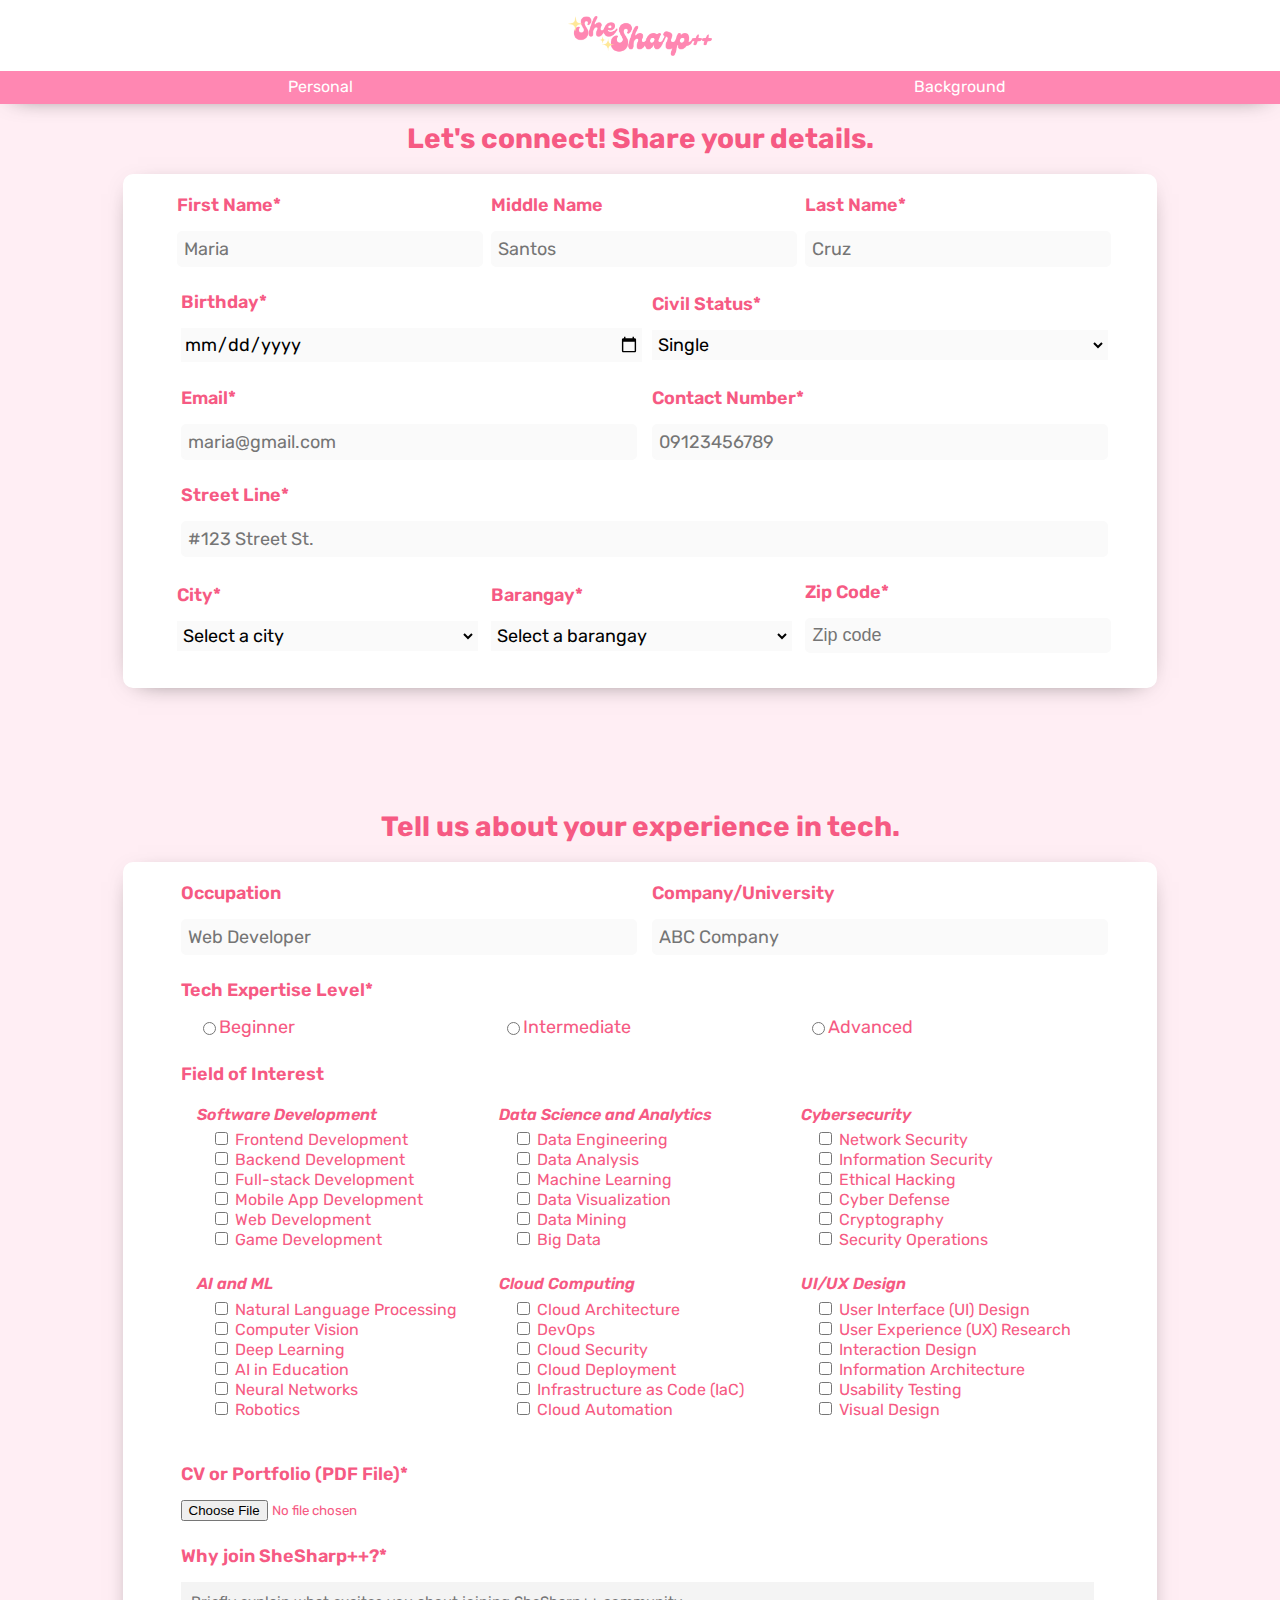
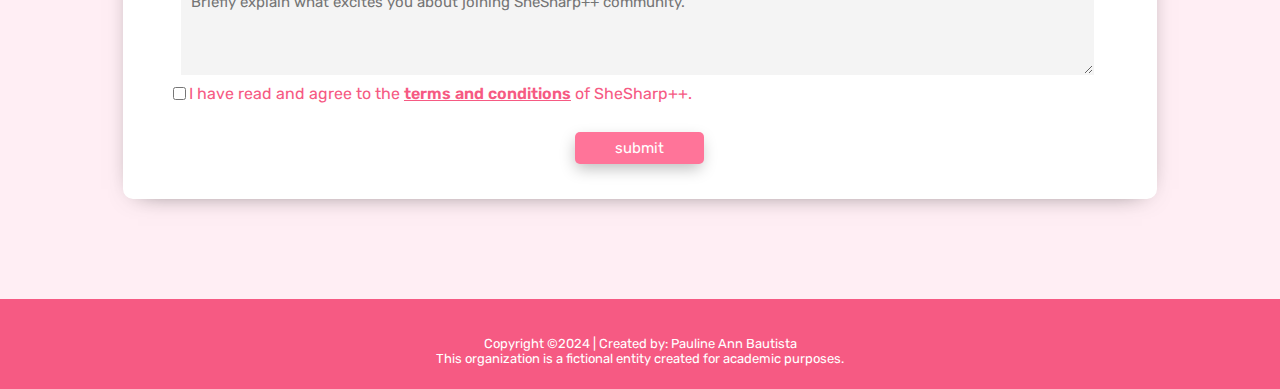
<file: index.html>
<!DOCTYPE html>
<html lang="en">
<head>
    <meta charset="UTF-8">
    <meta name="author" content="Pauline Ann Bautista">
    <meta name="description" content="SheSharp++ Registration Form">
    <meta name="keyword"  content="Registration Form">
    <meta name="viewport" content="width=device-width, initial-scale=1.0">
    <title>SheSharp++ Registration</title>

    <link rel="preconnect" href="https://fonts.googleapis.com">
    <link rel="preconnect" href="https://fonts.gstatic.com" crossorigin>
    <link href="https://fonts.googleapis.com/css2?family=Rubik:ital,wght@0,300..900;1,300..900&display=swap" rel="stylesheet">

    <link href="styles.css" rel="stylesheet">

</head>

<body>
    <nav cont="contTop">
        <div class="contLogo">
            <img class="logo" src="./logo.png" alt="logo">
        </div>
    
        <div class="contProgress">
            <div class="contProgressBar ">
                <a href="#personalPage" class="progressText">Personal</a>
            </div>
    
            <div class="contProgressBar">
                <a href="#backgroundPage" class="progressText">Background</a>
            </div>
    
        </div>
    </nav>

    <form action="page2.html" method="get" enctype="multipart/form-data">
        <div class="contHeader" id="personalPage">
            <h1 class="headerText">Let's connect! Share your details.</h1>
        </div>

        
        <div class="contForms">
            
                <div class="contFormWrapper">
                    <div class="contFieldRow">
                        <div class="contFieldText fieldThree">
                            <h2 class="labelFieldRow">First Name*</h2>
                            <input type="text" name="firstName" maxlength="20" required class="inputText" placeholder="Maria">
                        </div>
        
                        <div class="contFieldText fieldThree">
                            <h2 class="labelFieldRow">Middle Name</h2>
                            <input type="text" name="middleName" maxlength="20" class="inputText" placeholder="Santos">
                        </div>
        
                        <div class="contFieldText fieldThree">
                            <h2 class="labelFieldRow">Last Name*</h2>
                            <input type="text" name="middleName" maxlength="20" required class="inputText" placeholder="Cruz">
                        </div>
                    </div>

                    <div class="contFieldRow ">
                        <div class="contFieldText fieldTwo">
                            <h2 class="labelFieldRow">Birthday*</h2>
                            <input type="date" required ="birthday" name="birthday" class="datepicker"  min="1900-01-01" max="2019-12-31">
                        </div>

                        <div class="contFieldText fieldTwo">
                            <h2 class="labelFieldRow">Civil Status*</h2>
                            <select name="nationality" name="nationality" required id="dropdownCivil" class="dropdown">
                                <option value="1">Single</option>
                                <option value="2">Married</option>
                                <option value="3">Divorced</option>
                                <option value="4">Widowed</option>
                            </select>
                        </div>


                    </div>

                    <div class="contFieldRow">
                        <div class="contFieldText fieldTwo">
                            <h2 class="labelFieldRow">Email*</h2>
                            <input type="email" required name="email" maxlength="70" class="inputText" placeholder="maria@gmail.com">
                        </div>
        
                        <div class="contFieldText fieldTwo">
                            <h2 class="labelFieldRow">Contact Number*</h2>
                            <input type="tel" required name="contact" maxlength="15" class="inputText" placeholder="09123456789">
                        </div>
                    </div>

                    <div class="contFieldRow">
                        <div class="contFieldText fieldOne">
                            <h2 class="labelFieldRow">Street Line*</h2>
                            <input type="text" required name="streetline" maxlength="70"  class="inputText" placeholder="#123 Street St.">
                        </div>
                    </div>

                    <div class="contFieldRow ">
                        <div class="contFieldText fieldThree">
                            <h2 class="labelFieldRow">City*</h2>
                            <select name="city" id="dropdownCity" class="dropdown" required>
                                <option value="" disabled selected hidden>Select a city</option>
                            </select>
                        </div>

                        <div class="contFieldText fieldThree">
                            <h2 class="labelFieldRow">Barangay*</h2>
                            <select name="barangay" id="dropdownBarangay" class="dropdown" required>
                                <option value="" disabled selected hidden>Select a barangay</option>
                            </select>
                        </div>

                        <div class="contFieldText fieldThree">
                            <h2 class="labelFieldRow">Zip Code*</h2>
                            <input type="text" name="zip" required maxlength="4" placeholder="Zip code" id="inputZip">
                        </div>

                    </div>

                </div>
        </div>


        <div class="contHeader" id="backgroundPage">
            <h1 class="headerText">Tell us about your experience in tech.</h1>
        </div>

        <div class="contForms marginBottom" >
                <div class="contFormWrapper">

                    <div class="contFieldRow">
                        <div class="contFieldText fieldTwo">
                            <h2 class="labelFieldRow">Occupation</h2>
                            <input type="text" class="inputText" name="occupation" maxlength="20" placeholder="Web Developer">
                        </div>
        
                        <div class="contFieldText fieldTwo">
                            <h2 class="labelFieldRow">Company/University</h2>
                            <input type="text" class="inputText" name="company" maxlength="40" placeholder="ABC Company">
                        </div>
                    </div>

                    <div class="contFieldRow">
                        <div class="contFieldText fieldOne">
                            <h2 class="labelFieldRow">Tech Expertise Level*</h2>
                            <div class="containerRadio">
                                <div class="contRadioOpts">
                                    <input type="radio" id="beginner" required name="expertise" value="1">
                                    <label for="beginner">
                                        <div class="labelRadio">Beginner</div>
                                    </label><br>
                                </div>
                                <div class="contRadioOpts">
                                    <input type="radio" id="intermediate" required name="expertise" value="2">
                                    <label for="intermediate">
                                        <div class="labelRadio">Intermediate</div>
                                    </label><br>
                                </div>
                                <div class="contRadioOpts">
                                    <input type="radio" id="advanced" required name="expertise" value="3">
                                    <label for="advanced">
                                        <div class="labelRadio">Advanced</div>
                                    </label><br>
                                </div>
                            </div>


                        </div>

                    </div>

                    <div class="contFieldRow">
                        <div class="contFieldText fieldOne">
                            <h2 class="labelFieldRow">Field of Interest</h2>
                            <div class="containerCheckbox">
                                <fieldset class="containerInterest">
                                    <legend>Software Development</legend>
                                    <input type="checkbox" id="frontendDev" name="interest[]" value="sd1" class="indent">
                                    <label for="frontendDev">Frontend Development</label><br>
                                    <input type="checkbox" id="backendDev" name="interest[]" value="sd2" class="indent">
                                    <label for="backendDev">Backend Development</label><br>
                                    <input type="checkbox" id="fullstackDev" name="interest[]" value="sd3" class="indent">
                                    <label for="fullstackDev">Full-stack Development</label><br>
                                    <input type="checkbox" id="mobileDev" name="interest[]" value="sd4" class="indent">
                                    <label for="mobileDev">Mobile App Development</label><br>
                                    <input type="checkbox" id="webDev" name="interest[]" value="sd5" class="indent">
                                    <label for="webDev">Web Development</label><br>
                                    <input type="checkbox" id="gameDev" name="interest[]" value="sd6" class="indent">
                                    <label for="gameDev">Game Development</label><br>
                                </fieldset>
                                
                                <fieldset class="containerInterest">
                                    <legend >Data Science and Analytics</legend>
                                    <input type="checkbox" id="dataEngineering" name="interest[]" value="ds1" class="indent">
                                    <label for="dataEngineering">Data Engineering</label><br>
                                    <input type="checkbox" id="dataAnalysis" name="interest[]" value="ds2" class="indent">
                                    <label for="dataAnalysis">Data Analysis</label><br>
                                    <input type="checkbox" id="machineLearning" name="interest[]" value="ds3" class="indent">
                                    <label for="machineLearning">Machine Learning</label><br>
                                    <input type="checkbox" id="dataVisualization" name="interest[]" value="ds4" class="indent">
                                    <label for="dataVisualization">Data Visualization</label><br>
                                    <input type="checkbox" id="dataMining" name="interest[]" value="ds5" class="indent">
                                    <label for="dataMining">Data Mining</label><br>
                                    <input type="checkbox" id="bigData" name="interest[]" value="ds6" class="indent">
                                    <label for="bigData">Big Data</label><br>
                                </fieldset>

                                <fieldset class="containerInterest">
                                    <legend>Cybersecurity</legend>
                                    <input type="checkbox" id="networkSecurity" name="interest[]" value="cs1" class="indent">
                                    <label for="networkSecurity">Network Security</label><br>
                                    <input type="checkbox" id="informationSecurity" name="interest[]" value="cs2" class="indent">
                                    <label for="informationSecurity">Information Security</label><br>
                                    <input type="checkbox" id="ethicalHacking" name="interest[]" value="cs3" class="indent">
                                    <label for="ethicalHacking">Ethical Hacking</label><br>
                                    <input type="checkbox" id="cyberDefense" name="interest[]" value="cs4" class="indent">
                                    <label for="cyberDefense">Cyber Defense</label><br>
                                    <input type="checkbox" id="cryptography" name="interest[]" value="cs5" class="indent">
                                    <label for="cryptography">Cryptography</label><br>
                                    <input type="checkbox" id="securityOperations" name="interest[]" value="cs6" class="indent">
                                    <label for="securityOperations">Security Operations</label><br>
                                    </fieldset>

                                    <fieldset class="containerInterest">
                                        <legend>AI and ML</legend>
                                        <input type="checkbox" id="nlp" name="interest[]" value="ai1" class="indent">
                                        <label for="nlp">Natural Language Processing</label><br>
                                        <input type="checkbox" id="computerVision" name="interest[]" value="ai2" class="indent">
                                        <label for="computerVision">Computer Vision</label><br>
                                        <input type="checkbox" id="deepLearning" name="interest[]" value="ai3" class="indent">
                                        <label for="deepLearning">Deep Learning</label><br>
                                        <input type="checkbox" id="aiEducation" name="interest[]" value="ai4" class="indent">
                                        <label for="aiEducation">AI in Education</label><br>
                                        <input type="checkbox" id="neuralNetworks" name="interest[]" value="ai5" class="indent">
                                        <label for="neuralNetworks">Neural Networks</label><br>
                                        <input type="checkbox" id="robotics" name="interest[]" value="ai6" class="indent">
                                        <label for="robotics">Robotics</label><br>
                                    </fieldset>

                                    <fieldset class="containerInterest">
                                        <legend>Cloud Computing</legend>
                                        <input type="checkbox" id="cloudArchitecture" name="interest[]" value="cld1" class="indent">
                                        <label for="cloudArchitecture">Cloud Architecture</label><br>
                                        <input type="checkbox" id="devOps" name="interest[]" value="cld2" class="indent">
                                        <label for="devOps">DevOps</label><br>
                                        <input type="checkbox" id="cloudSecurity" name="interest[]" value="cld3" class="indent">
                                        <label for="cloudSecurity">Cloud Security</label><br>
                                        <input type="checkbox" id="cloudDeployment" name="interest[]" value="cld4" class="indent">
                                        <label for="cloudDeployment">Cloud Deployment</label><br>
                                        <input type="checkbox" id="infrastructureAsCode" name="interest[]" value="cld5" class="indent">
                                        <label for="infrastructureAsCode">Infrastructure as Code (IaC)</label><br>
                                        <input type="checkbox" id="cloudAutomation" name="interest[]" value="cld6" class="indent">
                                        <label for="cloudAutomation">Cloud Automation</label><br>
                                    </fieldset>

                                    <fieldset class="containerInterest">
                                        <legend>UI/UX Design</legend>
                                        <input type="checkbox" id="uiDesign" name="interest[]" value="ui1" class="indent">
                                        <label for="uiDesign">User Interface (UI) Design</label><br>
                                        <input type="checkbox" id="uxResearch" name="interest[]" value="ui2" class="indent">
                                        <label for="uxResearch">User Experience (UX) Research</label><br>
                                        <input type="checkbox" id="interactionDesign" name="interest[]" value="ui3" class="indent">
                                        <label for="interactionDesign">Interaction Design</label><br>
                                        <input type="checkbox" id="informationArchitecture" name="interest[]" value="ui4" class="indent">
                                        <label for="informationArchitecture">Information Architecture</label><br>
                                        <input type="checkbox" id="usabilityTesting" name="interest[]" value="ui5" class="indent">
                                        <label for="usabilityTesting">Usability Testing</label><br>
                                        <input type="checkbox" id="visualDesign" name="interest[]" value="ui6" class="indent">
                                        <label for="visualDesign">Visual Design</label><br>
                                    </fieldset>
                                    
                            
                            </div>


                        </div>

                    </div>

                    <div class="contFieldRow ">
                        <div class="contFieldText fieldOne">
                            <h2 class="labelFieldRow">CV or Portfolio (PDF File)*</h2>
                            <input type="file" required name="portfolio" accept=".pdf">
                        </div>
                    </div>

                    <div class="contFieldRow">
                        <div class="contFieldText fieldOne">
                            <h2 class="labelFieldRow">Why join SheSharp++?*</h2>
                            <textarea id="reason" name="reason"  required placeholder="Briefly explain what excites you about joining SheSharp++ community." name="reason" rows="4" cols="50" ></textarea>
                        </div>
                    </div>

                    <div class="contFieldRow">
                        <input type="checkbox" required id="checkTerms">
                        <label for="checkTerms" name="terms" class="agreeTerms">I have read and agree to the <a class="terms" href="./src/SheSharp++ Terms and Conditions.pdf" target="_blank">terms and conditions</a> of SheSharp++.</label>
                    </div>

                    <div class="contFieldRow contSubmit">
                        <input type="submit" id="submitButton" required value="submit" name="submit">
                    </div>

                </div>
    </form>
        

            
    </div>

    <footer>
        <h1 id="footerText">Copyright ©2024 | Created by: Pauline Ann Bautista<br>This organization is a fictional entity created for academic purposes.</h1>
    </footer>


</body>

<script type="module" src="./script.js"></script>
</html>
</file>
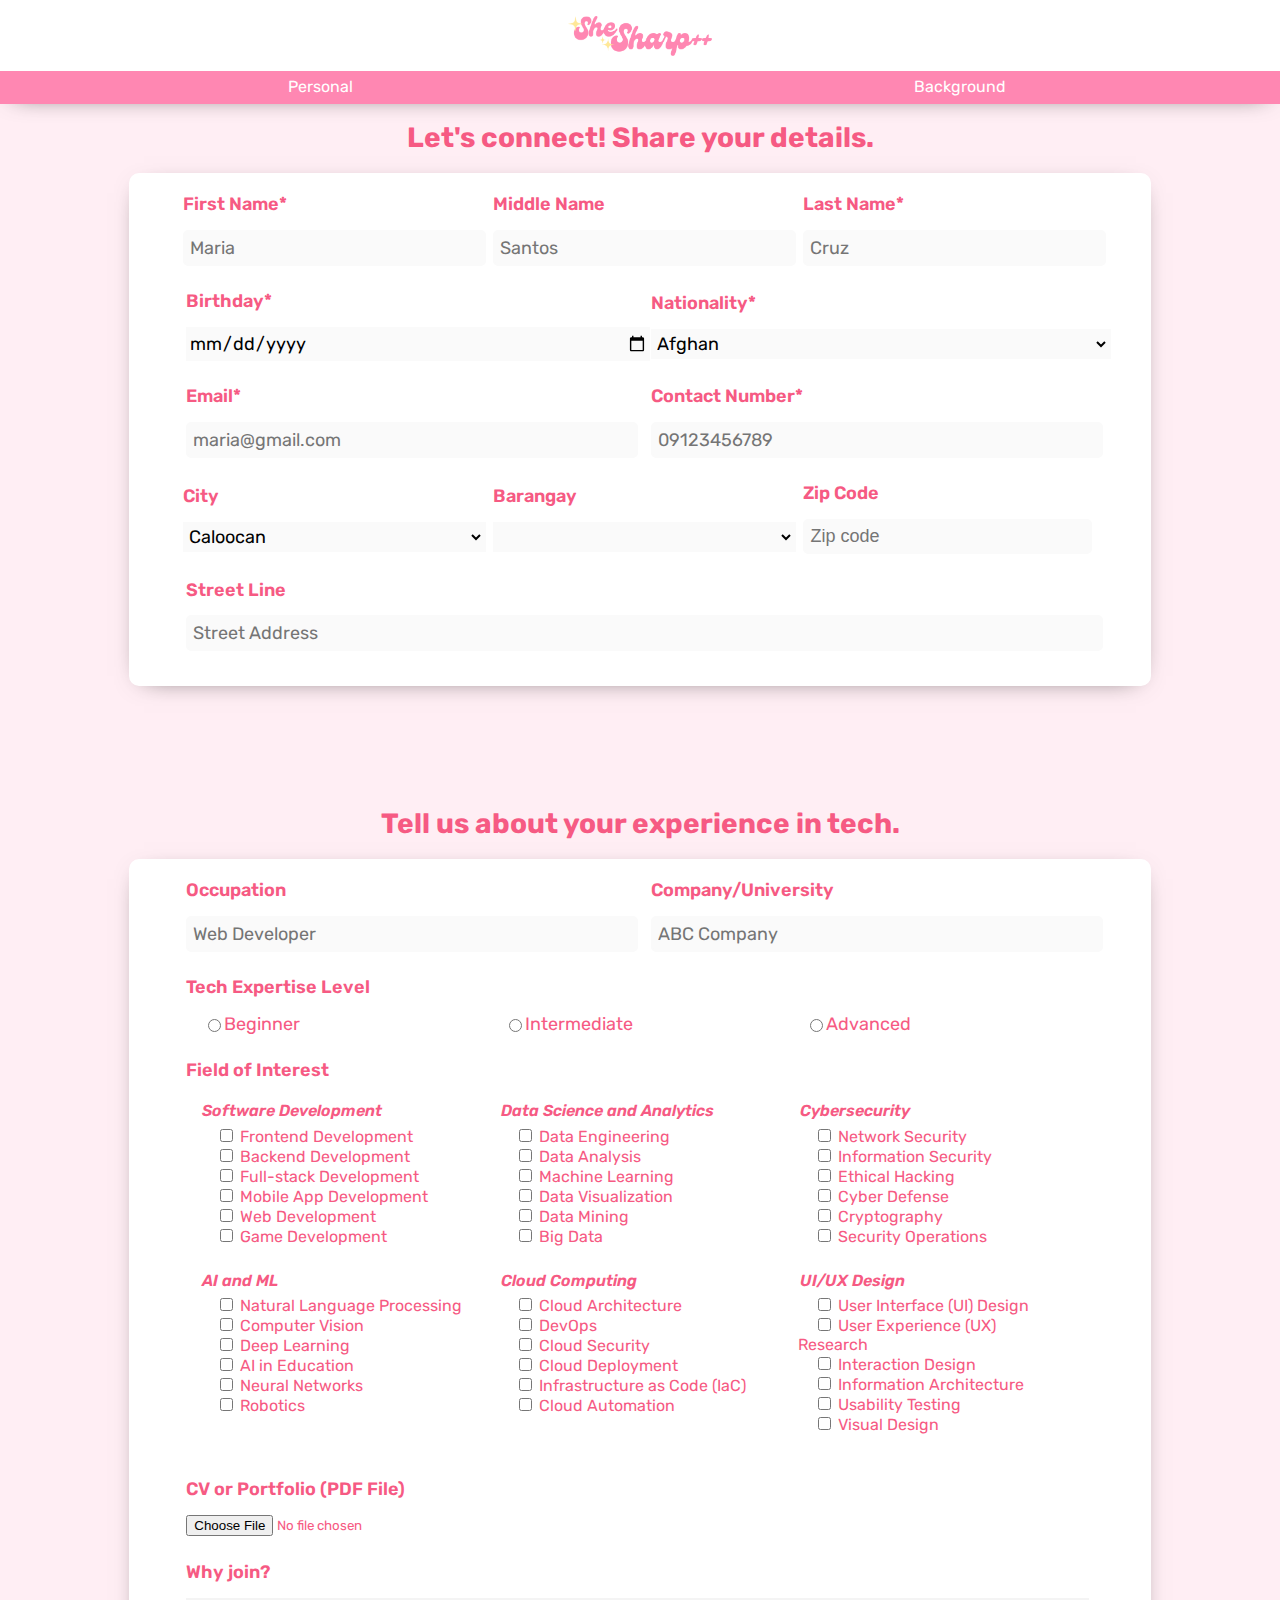
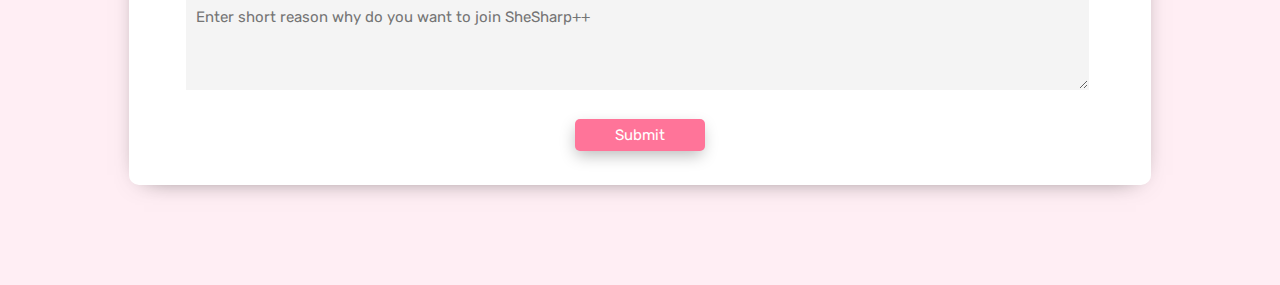
<file: src/index.html>
<!DOCTYPE html>
<html lang="en">
<head>
    <meta charset="UTF-8">
    <meta name="viewport" content="width=device-width, initial-scale=1.0">
    <title>SheSharp++ Registration</title>

    <link rel="preconnect" href="https://fonts.googleapis.com">
    <link rel="preconnect" href="https://fonts.gstatic.com" crossorigin>
    <link href="https://fonts.googleapis.com/css2?family=Rubik:ital,wght@0,300..900;1,300..900&display=swap" rel="stylesheet">

    <link href="styles.css" rel="stylesheet">

</head>
<!-- to do: set up meta details -->
<body>
    <nav cont="contTop">
        <div class="contLogo">
            <img class="logo" src="./logo.png" alt="logo">
        </div>
    
        <div class="contProgress">
            <div class="contProgressBar ">
                <a href="#personalPage" class="progressText">Personal</a>
            </div>
    
            <div class="contProgressBar">
                <a href="#backgroundPage" class="progressText">Background</a>
            </div>
    
        </div>
    </nav>

    <div class="contHeader" id="personalPage">
        <h1 class="headerText">Let's connect! Share your details.</h1>
    </div>

    <div class="contForms">
        <form>
            <div class="contFormWrapper">
                <div class="contFieldRow">
                    <div class="contFieldText fieldThree">
                        <h2 class="labelFieldRow">First Name*</h2>
                        <input type="text" required class="inputText" placeholder="Maria">
                    </div>
    
                    <div class="contFieldText fieldThree">
                        <h2 class="labelFieldRow">Middle Name</h2>
                        <input type="text" class="inputText" placeholder="Santos">
                    </div>
    
                    <div class="contFieldText fieldThree">
                        <h2 class="labelFieldRow">Last Name*</h2>
                        <input type="text" required class="inputText" placeholder="Cruz">
                    </div>
                </div>

                <div class="contFieldRow ">
                    <div class="contFieldText fieldTwo">
                        <h2 class="labelFieldRow">Birthday*</h2>
                        <input type="date" required ="birthday" name="birthday" class="datepicker"  min="1900-01-01" max="2019-12-31">
                    </div>

                    <div class="contFieldText fieldTwo">
                        <h2 class="labelFieldRow">Nationality*</h2>
                        <select name="nationality" required id="dropdownNationality" class="dropdown">
                                
                        </select>
                    </div>


                </div>

                <div class="contFieldRow">
                    <div class="contFieldText fieldTwo">
                        <h2 class="labelFieldRow">Email*</h2>
                        <input type="email" required class="inputText" placeholder="maria@gmail.com">
                    </div>
    
                    <div class="contFieldText fieldTwo">
                        <h2 class="labelFieldRow">Contact Number*</h2>
                        <input type="tel" required class="inputText" placeholder="09123456789">
                    </div>
                </div>

                <div class="contFieldRow ">
                    <div class="contFieldText fieldThree">
                        <h2 class="labelFieldRow">City</h2>
                        <select name="City" id="dropdownCity" class="dropdown">

                        </select>
                    </div>

                    <div class="contFieldText fieldThree">
                        <h2 class="labelFieldRow">Barangay</h2>
                        <select name="barangay" id="dropdownBarangay" class="dropdown">
                            <label></label>
                        </select>
                    </div>

                    <div class="contFieldText fieldThree">
                        <h2 class="labelFieldRow">Zip Code</h2>
                        <input type="text" placeholder="Zip code">
                    </div>

                </div>

                <div class="contFieldRow">
                    <div class="contFieldText fieldOne">
                        <h2 class="labelFieldRow">Street Line</h2>
                        <input type="text" required class="inputText" placeholder="Street Address">
                    </div>
                </div>
    


            </div>
        </form>
        
            
    </div>


    <div class="contHeader" id="backgroundPage">
        <h1 class="headerText">Tell us about your experience in tech.</h1>
    </div>

    <div class="contForms marginBottom" >
        <form>
            <div class="contFormWrapper">

                <div class="contFieldRow">
                    <div class="contFieldText fieldTwo">
                        <h2 class="labelFieldRow">Occupation</h2>
                        <input type="text" required class="inputText" placeholder="Web Developer">
                    </div>
    
                    <div class="contFieldText fieldTwo">
                        <h2 class="labelFieldRow">Company/University</h2>
                        <input type="text" class="inputText" placeholder="ABC Company">
                    </div>
                </div>

                <div class="contFieldRow">
                    <div class="contFieldText fieldOne">
                        <h2 class="labelFieldRow">Tech Expertise Level</h2>
                        <div class="containerRadio">
                            <div class="contRadioOpts">
                                <input type="radio" id="beginner" name="expertise" value="1">
                                <label for="beginner">
                                    <div class="labelRadio">Beginner</div>
                                </label><br>
                            </div>
                            <div class="contRadioOpts">
                                <input type="radio" id="intermediate" name="expertise" value="1">
                                <label for="intermediate">
                                    <div class="labelRadio">Intermediate</div>
                                </label><br>
                            </div>
                            <div class="contRadioOpts">
                                <input type="radio" id="advanced" name="expertise" value="1">
                                <label for="advanced">
                                    <div class="labelRadio">Advanced</div>
                                </label><br>
                            </div>
                        </div>


                    </div>

                </div>

                <div class="contFieldRow">
                    <div class="contFieldText fieldOne">
                        <h2 class="labelFieldRow">Field of Interest</h2>
                        <div class="containerCheckbox">
                            <fieldset class="containerInterest">
                                <legend>Software Development</legend>
                                <input type="checkbox" id="frontendDev" value="frontendDev" class="indent">
                                <label for="frontendDev">Frontend Development</label><br>
                                <input type="checkbox" id="backendDev" value="backendDev" class="indent">
                                <label for="backendDev">Backend Development</label><br>
                                <input type="checkbox" id="fullstackDev" value="fullstackDev" class="indent">
                                <label for="fullstackDev">Full-stack Development</label><br>
                                <input type="checkbox" id="mobileDev" value="mobileDev" class="indent">
                                <label for="mobileDev">Mobile App Development</label><br>
                                <input type="checkbox" id="webDev" value="webDev" class="indent">
                                <label for="webDev">Web Development</label><br>
                                <input type="checkbox" id="gameDev" value="gameDev" class="indent">
                                <label for="gameDev">Game Development</label><br>
                              </fieldset>
                            
                              <fieldset class="containerInterest">
                                <legend >Data Science and Analytics</legend>
                                <input type="checkbox" id="dataEngineering" value="dataEngineering" class="indent">
                                <label for="dataEngineering">Data Engineering</label><br>
                                <input type="checkbox" id="dataAnalysis" value="dataAnalysis" class="indent">
                                <label for="dataAnalysis">Data Analysis</label><br>
                                <input type="checkbox" id="machineLearning" value="machineLearning" class="indent">
                                <label for="machineLearning">Machine Learning</label><br>
                                <input type="checkbox" id="dataVisualization" value="dataVisualization" class="indent">
                                <label for="dataVisualization">Data Visualization</label><br>
                                <input type="checkbox" id="dataMining" value="dataMining" class="indent">
                                <label for="dataMining">Data Mining</label><br>
                                <input type="checkbox" id="bigData" value="bigData" class="indent">
                                <label for="bigData">Big Data</label><br>
                              </fieldset>

                               <fieldset class="containerInterest">
                                <legend>Cybersecurity</legend>
                                <input type="checkbox" id="networkSecurity" value="networkSecurity" class="indent">
                                <label for="networkSecurity">Network Security</label><br>
                                <input type="checkbox" id="informationSecurity" value="informationSecurity" class="indent">
                                <label for="informationSecurity">Information Security</label><br>
                                <input type="checkbox" id="ethicalHacking" value="ethicalHacking" class="indent">
                                <label for="ethicalHacking">Ethical Hacking</label><br>
                                <input type="checkbox" id="cyberDefense" value="cyberDefense" class="indent">
                                <label for="cyberDefense">Cyber Defense</label><br>
                                <input type="checkbox" id="cryptography" value="cryptography" class="indent">
                                <label for="cryptography">Cryptography</label><br>
                                <input type="checkbox" id="securityOperations" value="securityOperations" class="indent">
                                <label for="securityOperations">Security Operations</label><br>
                                </fieldset>

                                <fieldset class="containerInterest">
                                    <legend>AI and ML</legend>
                                    <input type="checkbox" id="nlp" value="nlp" class="indent">
                                    <label for="nlp">Natural Language Processing</label><br>
                                    <input type="checkbox" id="computerVision" value="computerVision" class="indent">
                                    <label for="computerVision">Computer Vision</label><br>
                                    <input type="checkbox" id="deepLearning" value="deepLearning" class="indent">
                                    <label for="deepLearning">Deep Learning</label><br>
                                    <input type="checkbox" id="aiEducation" value="aiEducation" class="indent">
                                    <label for="aiEducation">AI in Education</label><br>
                                    <input type="checkbox" id="neuralNetworks" value="neuralNetworks" class="indent">
                                    <label for="neuralNetworks">Neural Networks</label><br>
                                    <input type="checkbox" id="robotics" value="robotics" class="indent">
                                    <label for="robotics">Robotics</label><br>
                                </fieldset>

                                <fieldset class="containerInterest">
                                    <legend>Cloud Computing</legend>
                                    <input type="checkbox" id="cloudArchitecture" value="cloudArchitecture" class="indent">
                                    <label for="cloudArchitecture">Cloud Architecture</label><br>
                                    <input type="checkbox" id="devOps" value="devOps" class="indent">
                                    <label for="devOps">DevOps</label><br>
                                    <input type="checkbox" id="cloudSecurity" value="cloudSecurity" class="indent">
                                    <label for="cloudSecurity">Cloud Security</label><br>
                                    <input type="checkbox" id="cloudDeployment" value="cloudDeployment" class="indent">
                                    <label for="cloudDeployment">Cloud Deployment</label><br>
                                    <input type="checkbox" id="infrastructureAsCode" value="infrastructureAsCode" class="indent">
                                    <label for="infrastructureAsCode">Infrastructure as Code (IaC)</label><br>
                                    <input type="checkbox" id="cloudAutomation" value="cloudAutomation" class="indent">
                                    <label for="cloudAutomation">Cloud Automation</label><br>
                                </fieldset>

                                <fieldset class="containerInterest">
                                    <legend>UI/UX Design</legend>
                                    <input type="checkbox" id="uiDesign" value="uiDesign" class="indent">
                                    <label for="uiDesign">User Interface (UI) Design</label><br>
                                    <input type="checkbox" id="uxResearch" value="uxResearch" class="indent">
                                    <label for="uxResearch">User Experience (UX) Research</label><br>
                                    <input type="checkbox" id="interactionDesign" value="interactionDesign" class="indent">
                                    <label for="interactionDesign">Interaction Design</label><br>
                                    <input type="checkbox" id="informationArchitecture" value="informationArchitecture" class="indent">
                                    <label for="informationArchitecture">Information Architecture</label><br>
                                    <input type="checkbox" id="usabilityTesting" value="usabilityTesting" class="indent">
                                    <label for="usabilityTesting">Usability Testing</label><br>
                                    <input type="checkbox" id="visualDesign" value="visualDesign" class="indent">
                                    <label for="visualDesign">Visual Design</label><br>
                                </fieldset>
                                
                        
                        </div>


                    </div>

                </div>

                <div class="contFieldRow ">
                    <div class="contFieldText fieldOne">
                        <h2 class="labelFieldRow">CV or Portfolio (PDF File)</h2>
                        <input type="file" accept=".pdf">
                    </div>
                </div>

                <div class="contFieldRow">
                    <div class="contFieldText fieldOne">
                        <h2 class="labelFieldRow">Why join?</h2>
                        <textarea id="reason" placeholder="Enter short reason why do you want to join SheSharp++" name="reason" rows="4" cols="50" ></textarea>
                    </div>
                </div>

                <div class="contFieldRow contSubmit">
                    <input type="submit" id="submitButton">
                </div>

            </div>
        </form>
        

            
    </div>




</body>

<script type="module" src="./script.js"></script>
</html>
</file>
<file: styles.css>
nav {
    display: flex;
    flex-direction: column;
    align-items: center;  
    justify-content: space-between; 
    top: 0;
    left: 0;
    right: 0;
    position: fixed;
    width: 100%;
    box-shadow: 0px 5px 25px -15px rgba(0,0,0,0.75);
}


.contLogo {
    height: 50px;
    width: 100%;
    margin: auto;
    display: flex;
    justify-content: center;
    z-index: 2;
    padding-top: 16px;
    padding-bottom: 5px;
    background-color: #FFFFFF;
}

.logo{
    height: 80%;
    width: auto;
}

.contProgress {
    width: 100%;
    height: 33px;
    display: flex;
    text-align: center;
    left: 0;
    top: 0;
    background-color: #FF87B2;
}

.contProgressBar {
    width: 34%;
    text-align: center;
    line-height: 2;
    background-color: #FF87B2;
    display: flex;
    flex-grow: 1;
    justify-content: center;
}

.contProgressBar :hover{
    width: 34%;
    text-align: center;
    line-height: 2;
    background-color: #ff7499;
    display: flex;
    flex-grow: 1;
    justify-content: center;
}

.progressText {
    text-align: center;
    color: #FFFFFF;
    font-family: Rubik, sans-serif;
}

.selectedProg {
    width: 34%;
    text-align: center;
    line-height: 2;
    background-color: #F65A83;
    font-weight: bold;
    display: flex;
    flex-grow: 1;
    justify-content: center;
}


a {
    text-decoration: none;
}

body {
    background-color: #FFEEF4;
    margin: 0;
    display: flex;
    flex-direction: column;
}

p, h1, h2, h3, .agreeTerms, label, legend {
    font-family: Rubik, sans-serif;
    color: #F65A83;
}

.agreeTerms {
    font-weight: 400;
}

.terms {
    text-decoration: underline;
    font-weight: 600;
    color: #F65A83;
}

.contHeader {
    text-align: center;
    width: 90%;
    margin: auto;
}

.headerText {
    padding-top: 9%;
    font-size: 28px;
}

.contForms {
    background-color: #FFFFFF;
    width: 80%;
    margin: auto;
    padding: 5px;
    border-radius: 10px;
    display: flex;
    flex-direction: column;
    align-content: center;
    box-shadow: 0px 5px 25px -15px rgba(0,0,0,0.75);
}

.contFormWrapper {
    display: flex;
    flex-direction: column;
    width: 92%;
    justify-content: center;
    margin: auto;
    margin-top: 0;
    margin-bottom: 2%;
}

.containerLabelField{
    display: flex;
    flex-direction: column;
}

.contSingleLabel {
    width: 100%;
    font-family: Rubik, sans-serif;
    color: #F65A83;
}

.contFieldRow{
    width: 100%;
    display: flex;
    flex-direction: row;
    margin-bottom: 1%;
}

.contFieldText{
    display: flex;
    flex-direction: column;
    padding: 0;
    padding-right: 5px;
    margin: auto;

}

.fieldOne {
    width: 97%;
}

.fieldThree {
    width: 31%;
}

#inputZip {
    width: 100%;
}

.dropdown, .datepicker {
    width: 103%;
    font-size: 18px;
    border: 2px solid #fafafa;
    background-color: #fafafa;
    height: 30px;
    font-family: Rubik, sans-serif;
}

.dropdown:hover, .datepicker:hover {
    width: 103%;
    font-size: 18px;
    border: 2px solid #f8d3e0;
    background-color: #fafafa;
    height: 30px;
    font-family: Rubik, sans-serif;
}


.fieldTwo {
    width: 47%;
}

.labelFieldRow, legend {
    font-weight: 600;
    font-size: 18px;
}

.invisible{
    opacity: 0;
}

.inputText {
    width: 100%;
    font-family: Rubik, sans-serif;
}

input[type="text"], input[type="email"], input[type="tel"] {
    background-color: #fafafa;
    border: 2px solid #fafafa;
    border-radius: 5px;
    padding: 5px;
    font-size: 18px;
}

input[type="text"]:hover, input[type="email"]:hover, input[type="tel"]:hover{
    background-color: #fafafa;
    border: 2px solid #f8d3e0;
    border-radius: 5px;
    padding: 5px;
    font-size: 18px;
}


.containerRadio {
    width: 100%;
    display: flex;
}

.contRadioOpts{
    width: 32%;
    display: flex;
    margin-left: 17px;

}

.labelRadio{
    width: 100%;
    font-size: 18px;
}

label:hover{
    color: #cd1e4d;
}

.contOptionShape {
    display: flex;
    flex-direction: row;
    width: 30%;
    margin: 1%;
    padding: 7px;
    padding-bottom: 20px;
    box-shadow: 0 1px 2px 0 #a2a2a2,0 1px 2px -1px;
    border-radius: 10px;
}


.contOptionShape:hover{
    background-color: #F4F4F4;
}

.contRadioShape {
    width: 100%;
    display: flex;
    flex-direction: column;
}

.imgShape {
    width: 92%;
    object-fit: contain;
}

.marginBottom {
    margin-bottom: 100px;
}

.paddingTop {
    padding-top: 1%;
}

.containerCheckbox {
    width: 100%;
    display: flex;
    flex-direction: row;
    flex-wrap: wrap;
}

.containerInterest {
    width: 30%; 
    margin-bottom: 10px;
}

.indent {
    margin-left: 20px;
}

fieldset legend {
    font-size: 16px;
    font-style: italic;
}

fieldset {
    border: 0;
    margin-top: 5px;
}

.contOneLine {
    width: 90%;
    display: flex;
    flex-direction: column;
    margin: auto;
}

input[type="file"] {
    color: #F65A83;
    font-family: Rubik, sans-serif;
}

textarea {
    background-color: #F4F4F4;
    border: 1px solid #F4F4F4;
    font-family: Rubik, sans-serif;
    color:#F65A83;
    text-align: left;
    padding: 1%;
    font-size: 15px;
}

textarea:hover{
    background-color: #F4F4F4;
    border: 1px solid #cd1e4d;
    font-family: Rubik, sans-serif;
    color:#F65A83;
    text-align: left;
    padding: 1%;
    font-size: 15px;
}

.contSubmit {
    width: 100%;
    justify-content: center;
}

#submitButton {
    background-color: #ff7499;
    color: #FFFFFF;
    font-family: Rubik, sans-serif;
    font-size: 15px;
    border: 0;
    border-radius: 5px;
    padding: 7px  40px;
    margin-top: 20px;
    box-shadow: -1px 6px 16px -2px rgba(0,0,0,0.28);
}

#submitButton:hover {
    background-color: #F65A83;
    color: #FFFFFF;
    font-family: Rubik, sans-serif;
    font-size: 15px;
    border: 0;
    border-radius: 5px;
    padding: 7px  40px;
    margin-top: 20px;
    box-shadow: -1px 6px 16px -2px rgba(0,0,0,0.28);
}

footer {
    background-color: #F65A83;
    width: 100%;
    height: 60px;
    padding-top: 15px;
    padding-bottom: 15px;
}

#footerText {
    color: #FFFFFF;
    text-align: center;
    font-size: 13px;
    font-weight: 400;
    margin-top: 22px;
    line-height: 15px;
}
</file>
<file: src/styles.css>
nav {
    display: flex;
    flex-direction: column;
    align-items: center;  
    justify-content: space-between; 
    top: 0;
    left: 0;
    right: 0;
    position: fixed;
    width: 100%;
    box-shadow: 0px 5px 25px -15px rgba(0,0,0,0.75);
}


.contLogo {
    height: 50px;
    width: 100%;
    margin: auto;
    display: flex;
    justify-content: center;
    z-index: 2;
    padding-top: 16px;
    padding-bottom: 5px;
    background-color: #FFFFFF;
}

.logo{
    height: 80%;
    width: auto;
}

.contProgress {
    width: 100%;
    height: 33px;
    display: flex;
    text-align: center;
    left: 0;
    top: 0;
    background-color: #FF87B2;
}

.contProgressBar {
    width: 34%;
    text-align: center;
    line-height: 2;
    background-color: #FF87B2;
    display: flex;
    flex-grow: 1;
    justify-content: center;
}

.contProgressBar :hover{
    width: 34%;
    text-align: center;
    line-height: 2;
    background-color: #ff7499;
    display: flex;
    flex-grow: 1;
    justify-content: center;
}

.progressText {
    text-align: center;
    color: #FFFFFF;
    font-family: Rubik, sans-serif;
}

.selectedProg {
    width: 34%;
    text-align: center;
    line-height: 2;
    background-color: #F65A83;
    font-weight: bold;
    display: flex;
    flex-grow: 1;
    justify-content: center;
}


a {
    text-decoration: none;
}

body {
    background-color: #FFEEF4;
}

p, h1, h2, h3, label, legend {
    font-family: Rubik, sans-serif;
    color: #F65A83;
}

.contHeader {
    text-align: center;
    width: 90%;
    margin: auto;
}

.headerText {
    padding-top: 9%;
    font-size: 28px;
}

.contForms {
    background-color: #FFFFFF;
    width: 80%;
    margin: auto;
    padding: 5px;
    border-radius: 10px;
    display: flex;
    flex-direction: column;
    align-content: center;
    box-shadow: 0px 5px 25px -15px rgba(0,0,0,0.75);
}

.contFormWrapper {
    display: flex;
    flex-direction: column;
    width: 92%;
    justify-content: center;
    margin: auto;
    margin-top: 0;
    margin-bottom: 2%;
}

.containerLabelField{
    display: flex;
    flex-direction: column;
}

.contSingleLabel {
    width: 100%;
    font-family: Rubik, sans-serif;
    color: #F65A83;
}

.contFieldRow{
    width: 100%;
    display: flex;
    flex-direction: row;
    margin-bottom: 1%;
}

.contFieldText{
    display: flex;
    flex-direction: column;
    padding: 0;
    padding-right: 5px;
    margin: auto;

}

.fieldOne {
    width: 97%;
}

.fieldThree {
    width: 31%;
}



.dropdown, .datepicker {
    width: 105%;
    font-size: 18px;
    border: 2px solid #fafafa;
    background-color: #fafafa;
    height: 30px;
    font-family: Rubik, sans-serif;
}

.dropdown:hover, .datepicker:hover {
    width: 105%;
    font-size: 18px;
    border: 2px solid #f8d3e0;
    background-color: #fafafa;
    height: 30px;
    font-family: Rubik, sans-serif;
}





.fieldTwo {
    width: 47%;
}

.labelFieldRow, legend {
    font-weight: 600;
    font-size: 18px;
}

.invisible{
    opacity: 0;
}

.inputText {
    width: 100%;
    font-family: Rubik, sans-serif;
}

input[type="text"], input[type="email"], input[type="tel"] {
    background-color: #fafafa;
    border: 2px solid #fafafa;
    border-radius: 5px;
    padding: 5px;
    font-size: 18px;
}

input[type="text"]:hover, input[type="email"]:hover, input[type="tel"]:hover{
    background-color: #fafafa;
    border: 2px solid #f8d3e0;
    border-radius: 5px;
    padding: 5px;
    font-size: 18px;
}


.containerRadio {
    width: 100%;
    display: flex;
}

.contRadioOpts{
    width: 32%;
    display: flex;
    margin-left: 17px;

}

.labelRadio{
    width: 100%;
    font-size: 18px;
}

label:hover{
    color: #cd1e4d;
}

.contOptionShape {
    display: flex;
    flex-direction: row;
    width: 30%;
    margin: 1%;
    padding: 7px;
    padding-bottom: 20px;
    box-shadow: 0 1px 2px 0 #a2a2a2,0 1px 2px -1px;
    border-radius: 10px;
}


.contOptionShape:hover{
    background-color: #F4F4F4;
}

.contRadioShape {
    width: 100%;
    display: flex;
    flex-direction: column;
}

.imgShape {
    width: 92%;
    object-fit: contain;
}

.marginBottom {
    margin-bottom: 100px;
}

.paddingTop {
    padding-top: 1%;
}

.containerCheckbox {
    width: 100%;
    display: flex;
    flex-direction: row;
    flex-wrap: wrap;
}

.containerInterest {
    width: 30%; 
    margin-bottom: 10px;
}

.indent {
    margin-left: 20px;
}

fieldset legend {
    font-size: 16px;
    font-style: italic;
}

fieldset {
    border: 0;
    margin-top: 5px;
}

.contOneLine {
    width: 90%;
    display: flex;
    flex-direction: column;
    margin: auto;
}

input[type="file"] {
    color: #F65A83;
    font-family: Rubik, sans-serif;
}

textarea {
    background-color: #F4F4F4;
    border: 1px solid #F4F4F4;
    font-family: Rubik, sans-serif;
    color:#F65A83;
    text-align: left;
    padding: 1%;
    font-size: 15px;
}

textarea:hover{
    background-color: #F4F4F4;
    border: 1px solid #cd1e4d;
    font-family: Rubik, sans-serif;
    color:#F65A83;
    text-align: left;
    padding: 1%;
    font-size: 15px;
}

.contSubmit {
    width: 100%;
    justify-content: center;
}

#submitButton {
    background-color: #ff7499;
    color: #FFFFFF;
    font-family: Rubik, sans-serif;
    font-size: 15px;
    border: 0;
    border-radius: 5px;
    padding: 7px  40px;
    margin-top: 20px;
    box-shadow: -1px 6px 16px -2px rgba(0,0,0,0.28);
}

#submitButton:hover {
    background-color: #F65A83;
    color: #FFFFFF;
    font-family: Rubik, sans-serif;
    font-size: 15px;
    border: 0;
    border-radius: 5px;
    padding: 7px  40px;
    margin-top: 20px;
    box-shadow: -1px 6px 16px -2px rgba(0,0,0,0.28);
}
</file>
